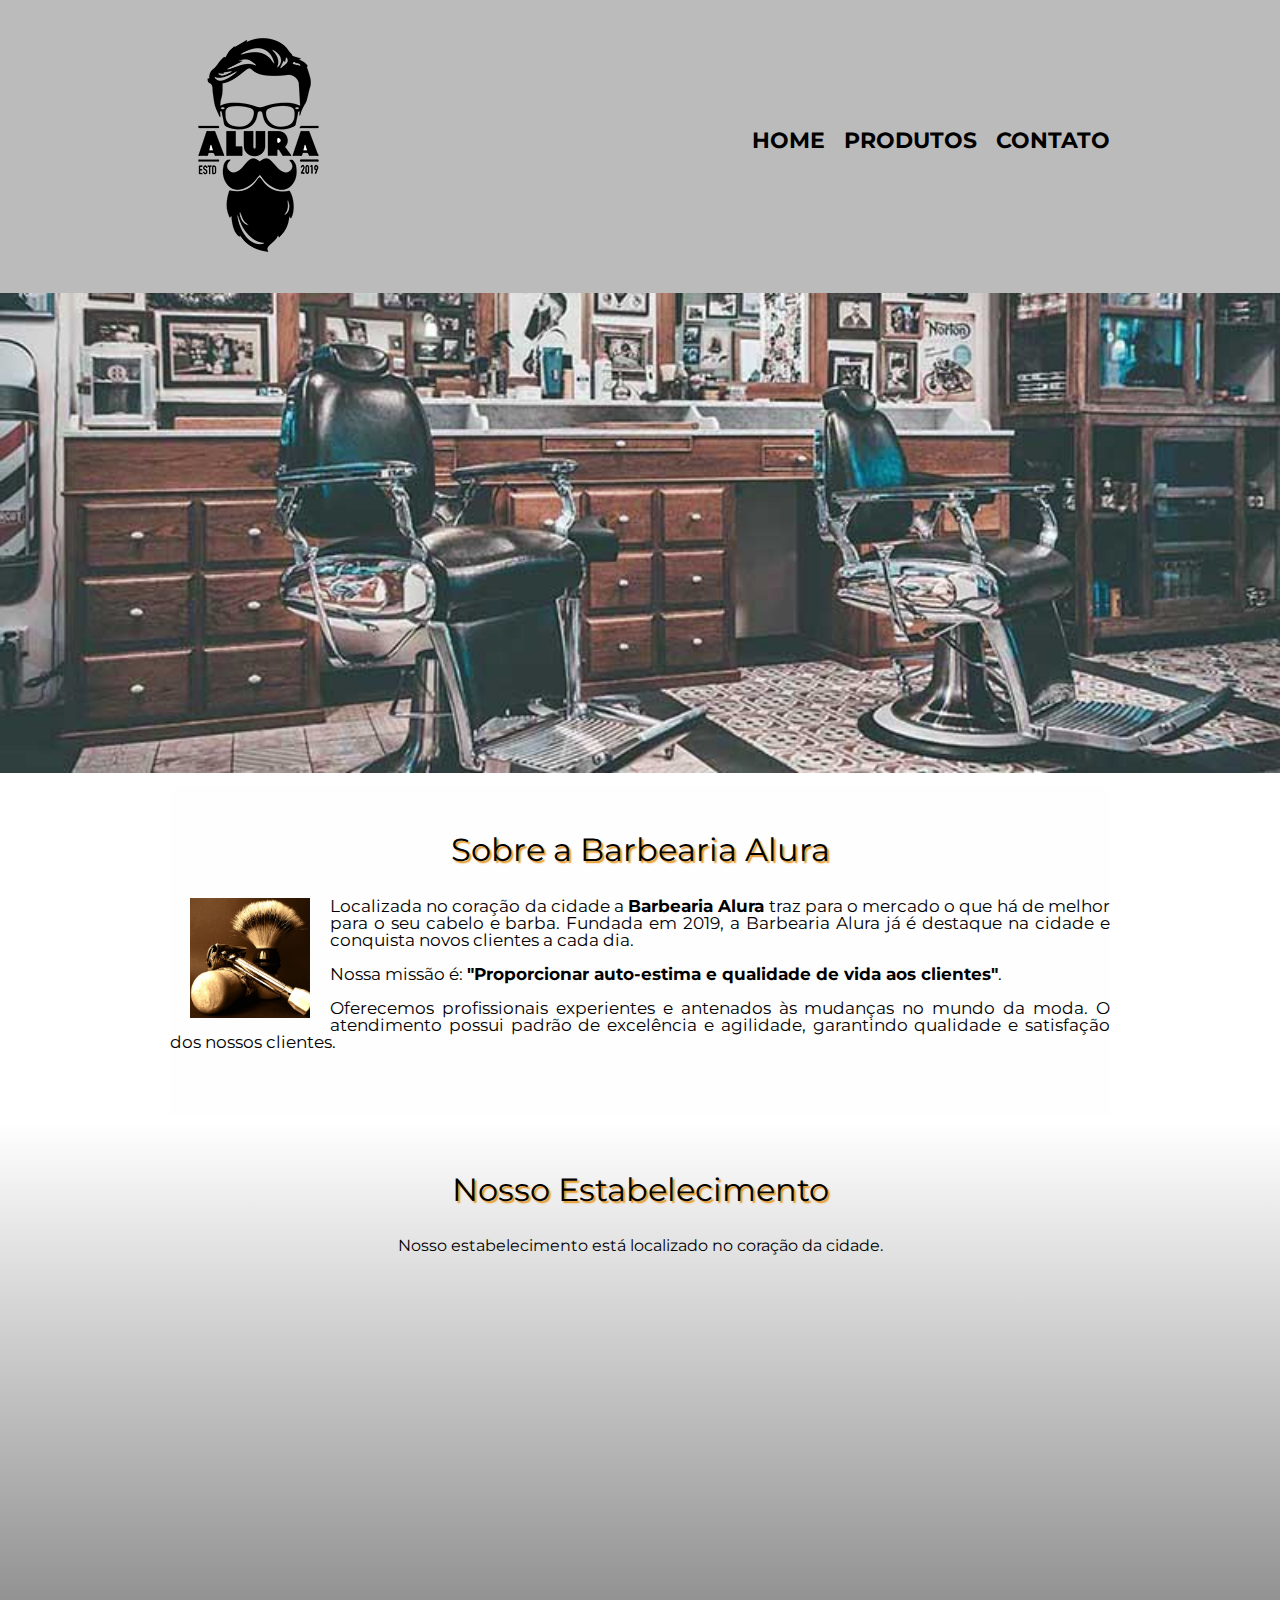
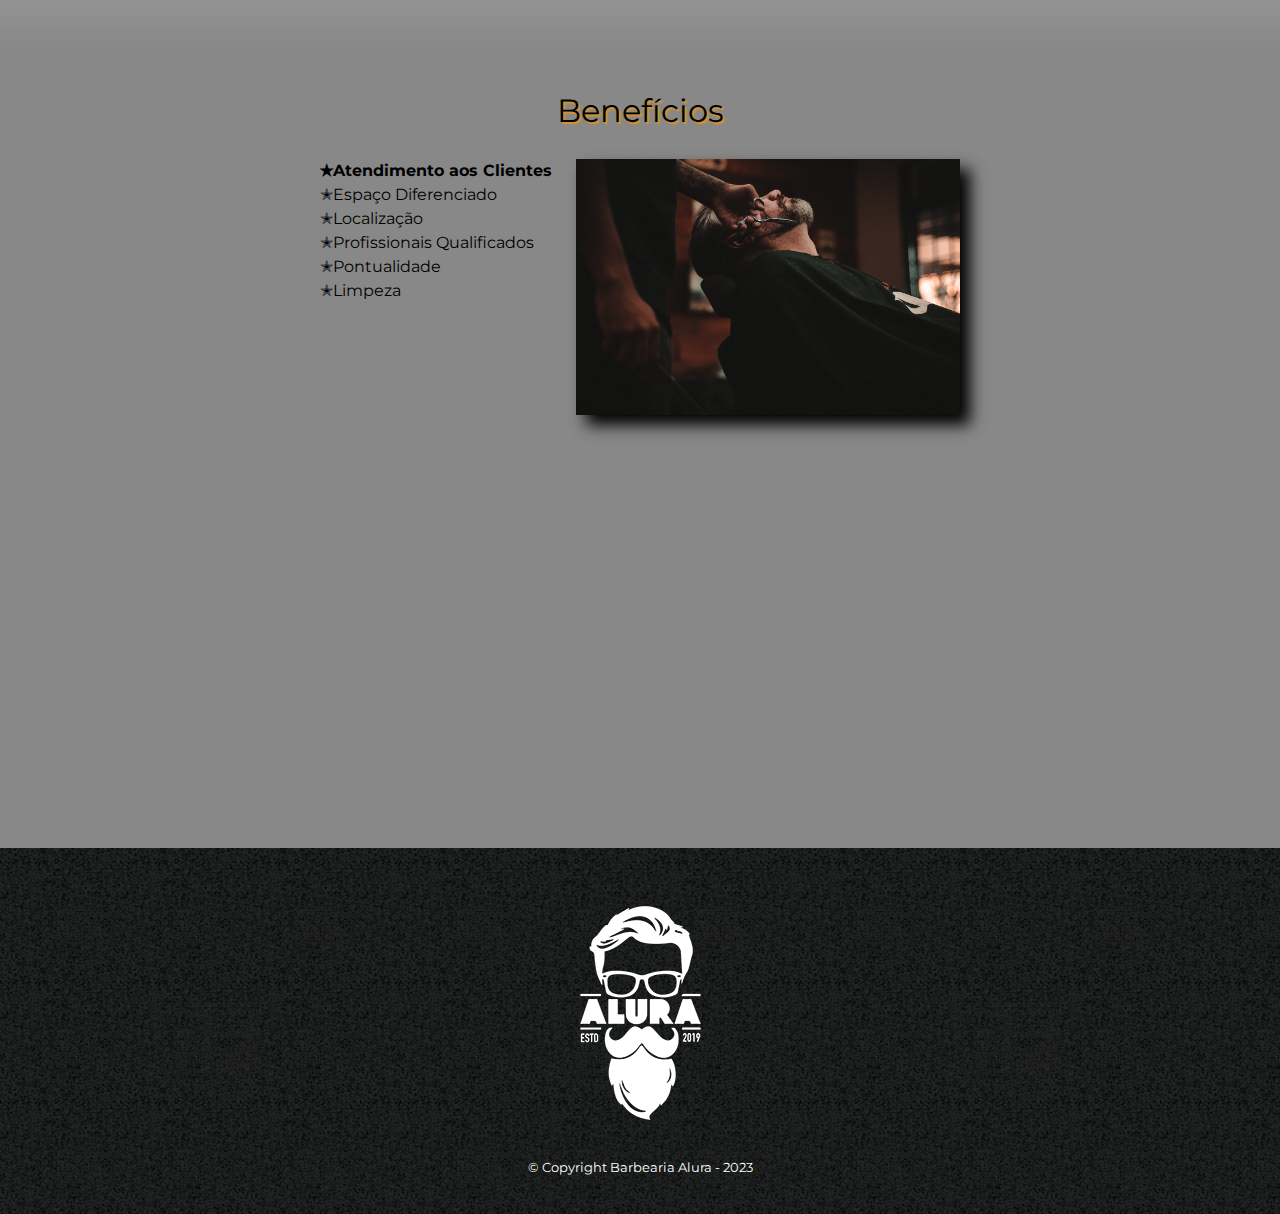
<file: index.html>
<!DOCTYPE html>
<html>
    <head>
        <meta charset = "UTF-8">
        <meta name="viewport" content="width=device-width">
        <title>Barbearia Alura</title>

        <link rel="stylesheet" href="reset.css">
        <link rel="stylesheet" href="style.css">
        <link rel="preconnect" href="https://fonts.googleapis.com">
        <link rel="preconnect" href="https://fonts.gstatic.com" crossorigin>
        <link href="https://fonts.googleapis.com/css2?family=Montserrat&display=swap" rel="stylesheet">
            
    </head>

    <body>
        <header> 
            <div class="caixa">
                <h1><img src="logo.png" alt="Logo da Barbearia Alura"> </h1>
                <nav>
                    <ul>
                        <li><a href="index.html">Home</a></li>
                        <li><a href="produtos.html">Produtos</a></li>
                        <li><a href="contato.html">Contato</a></li>
                    </ul>
                </nav>
            </div>
        </header>

            <img class="banner" src="banner.jpg">

        <main>

            <section class="principal">
                <h2 class="titulo-principal">Sobre a Barbearia Alura</h2>

                <img class="imagem-utensilios" src="utensilios.jpg" alt="utensilios-de-barbeiro">

                <p>Localizada no coração da cidade a <strong>Barbearia Alura</strong> traz para o mercado o que há de melhor para o seu cabelo e barba. Fundada em 2019, a Barbearia Alura já é destaque na cidade e conquista novos clientes a cada dia.</p>

                <p id="missão"><em>Nossa missão é: <strong>"Proporcionar auto-estima e qualidade de vida aos clientes"</strong>.</em></p>

                <p>Oferecemos profissionais experientes e antenados às mudanças no mundo da moda. O atendimento possui padrão de excelência e agilidade, garantindo qualidade e satisfação dos nossos clientes.</p>
            </section>

            <section class="mapa">
                <h3 class="titulo-principal">Nosso Estabelecimento</h3>
                <p>Nosso estabelecimento está localizado no coração da cidade.</p>
                <div class="mapa-conteudo">
                    <iframe src="https://www.google.com/maps/embed?pb=!1m18!1m12!1m3!1d3656.449978833244!2d-46.63681657067482!3d-23.
                    58818981942092!2m3!1f0!2f0!3f0!3m2!1i1024!2i768!4f13.1!3m3!1m2!1s0x94ce5a2b2ed7f3a1%3A0xab35da2f5ca62674!2sAlura%20
                    -%20Escola%20Online%20de%20Tecnologia!5e0!3m2!1spt-BR!2sbr!4v1673490910734!5m2!1spt-BR!2sbr" 
                    width="100%" height="300" style="border:0;" allowfullscreen="" loading="lazy" referrerpolicy="no-referrer-when-downgrade"></iframe>
                </div>
            </section>
                
            <section class="beneficios">
                <h3 class="titulo-principal">Benefícios</h3>
            
                <div class="conteudo-beneficios">
                    <ul class="lista-beneficios">
                        <li class="itens">Atendimento aos Clientes</li>
                        <li class="itens">Espaço Diferenciado</li>
                        <li class="itens">Localização</li>
                        <li class="itens">Profissionais Qualificados</li>
                        <li class="itens">Pontualidade</li>
                        <li class="itens">Limpeza</li>
                    </ul><img src="beneficios.jpg" class="imagem-beneficios">
                </div>

                <div class="video">
                    <iframe width="100%" height="315" src="https://www.youtube.com/embed/wcVVXUV0YUY"
                    title="YouTube video player" frameborder="0" 
                    allow="accelerometer; autoplay; clipboard-write; encrypted-media; gyroscope; picture-in-picture; web-share" allowfullscreen></iframe>
                </div>
            </section>  

        </main> 
        
        <footer>
            <img src="logo-branco.png">
            <p class="copyright">&#169; Copyright Barbearia Alura - 2023</p> 
        </footer>
            
    </body>

</html>
</file>
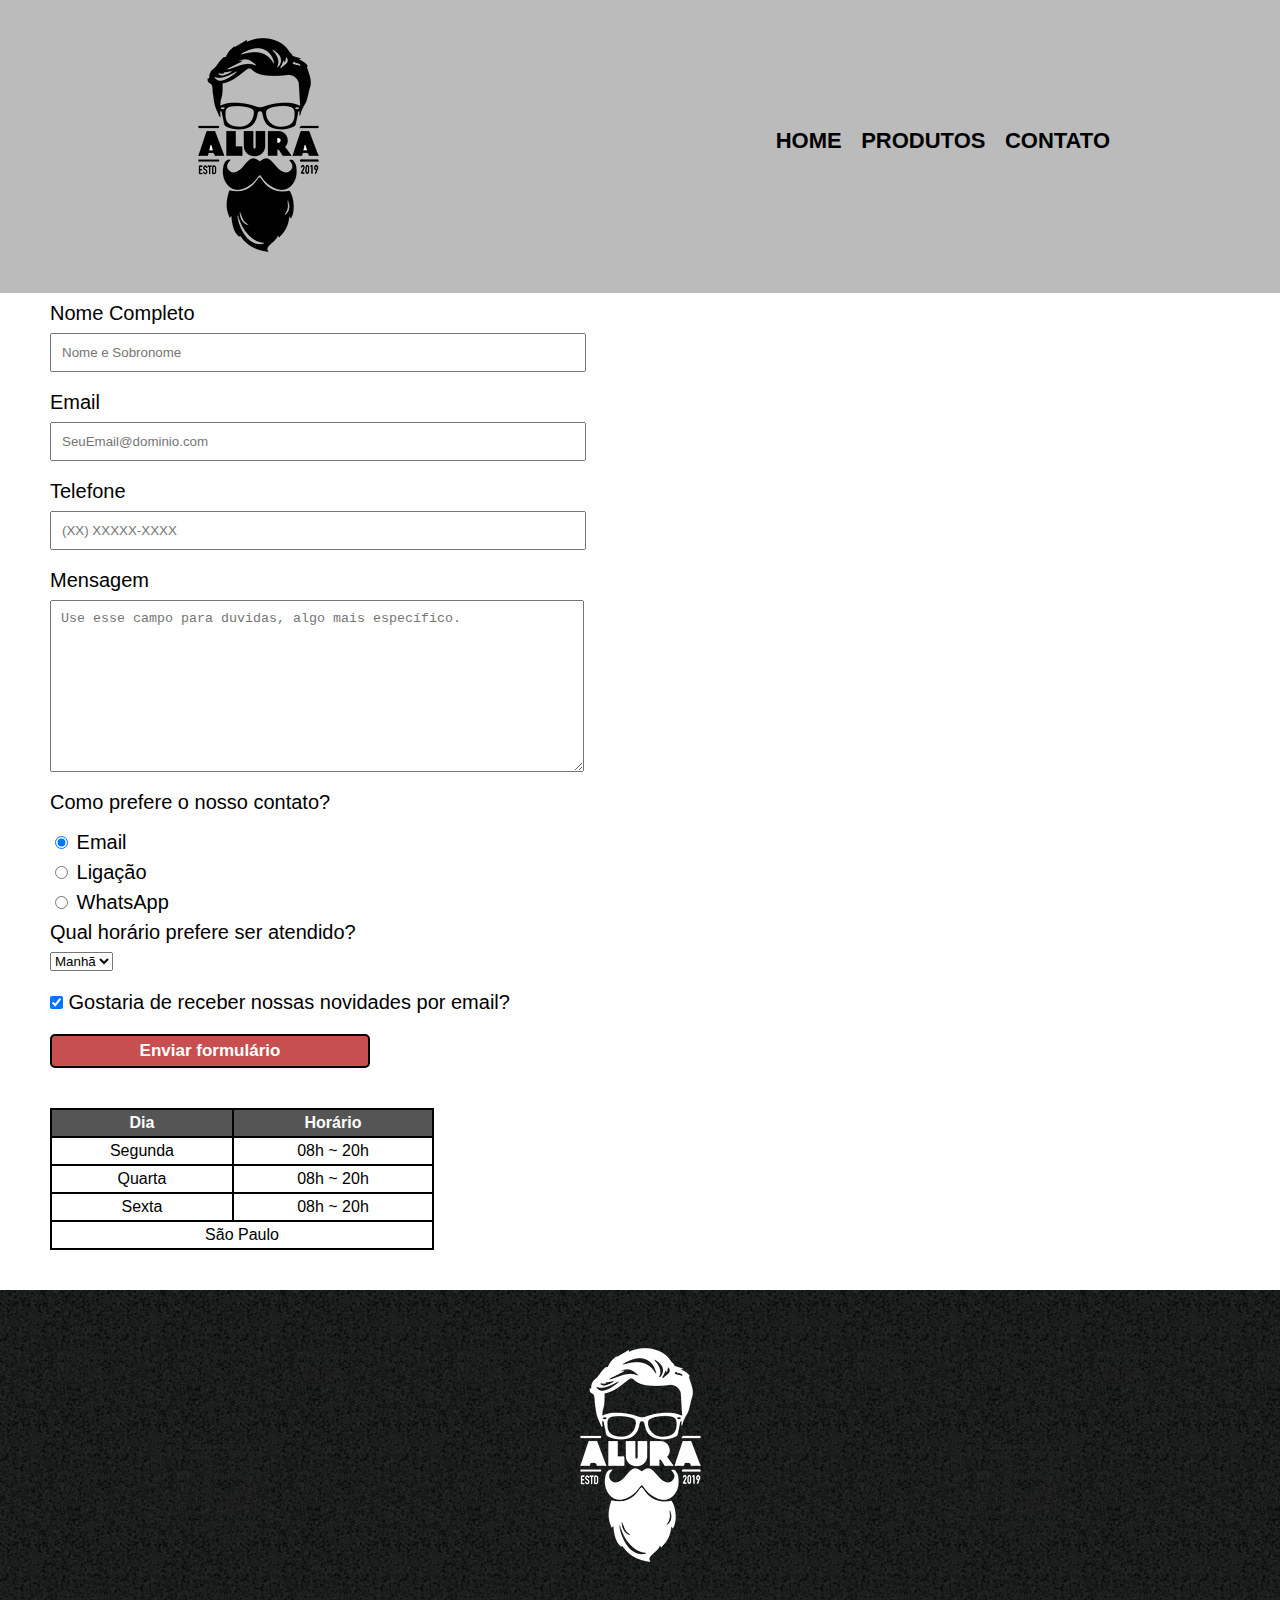
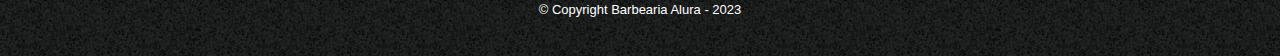
<file: contato.html>
<!DOCTYPE html>
<html>
    <head>
        <meta charset="UTF-8">
        <meta name="viewport" content="width=device-width">
        <title> Contato - Barbearia Alura</title>
        <link rel="stylesheet" href="reset.css">
        <link rel="stylesheet" href="style.css">

    </head>

    <body>
        <header> 
            <div class="caixa">
                <h1><img src="logo.png" alt="Logo da Barbearia Alura"> </h1>
                <nav>
                    <ul>
                        <li><a href="index.html">Home</a></li>
                        <li><a href="produtos.html">Produtos</a></li>
                        <li><a href="contato.html">Contato</a></li>
                    </ul>
                </nav>
            </div>
        </header>
        <main>
            <form>
                <label for="nomeCompleto">Nome Completo </label>
                <input type="text" id="nomeCompleto" class="input-padrao" required placeholder="Nome e Sobronome">        

                <label for="email">Email </label>
                <input type="email" id="email" class="input-padrao" required placeholder="SeuEmail@dominio.com">
               
                <label for="telefone">Telefone </label>
                <input type="tel" id="telefone" class="input-padrao" required placeholder="(XX) XXXXX-XXXX">
                
                <label for="mensagem">Mensagem</label>
                <textarea id="mensagem" cols="70" rows="10" class="input-padrao" required placeholder="Use esse campo para duvidas, algo mais específico."></textarea>
                
                <fieldset>
                    <legend>Como prefere o nosso contato?</legend>
                    <label for="radio-email"><input type="radio" name="contato" id="radio-email" checked> Email</label>
                   
                    <label for="radio-ligacao"><input type="radio" name="contato" id="radio-ligacao"> Ligação</label>
                    
                    <label for="radio-whatsapp"><input type="radio" name="contato" id="radio-whatsapp"> WhatsApp</label>
                    
                </fieldset>

                <fieldset>
                    <legend>Qual horário prefere ser atendido?</legend>
                    <select>
                        <option>Manhã</option>
                        <option>Tarde</option>
                        <option>Noite</option>
                
                    </select>
                </fieldset>

                <label><input class="checkbox" type="checkbox" checked> Gostaria de receber nossas novidades por email?</label>
                
                <input class="botaoDeEnviar" type="submit" value="Enviar formulário">
                
            </form>

            <table>
                <thead>
                    <th>
                        Dia
                    </th>
                    <th>
                        Horário
                    </th>
                </thead>

                <tbody>
                    <tr> 
                        <td>
                            Segunda 
                        </td>

                        <td>
                            08h ~ 20h
                        </td>
                    </tr>

                    <tr>
                        <td>
                            Quarta 
                        </td>
                    
                        <td>    
                            08h ~ 20h
                        </td>
                    </tr>

                    <tr>
                        <td>
                            Sexta
                        </td>
                        <td>
                            08h ~ 20h
                        </td>
                    </tr>
                </tbody>   
                 
                <tfoot>
                    <tr>
                        <td colspan="2">São Paulo</td> 
                    </tr>
                </tfoot>
                
            </table>

        </main>
        <footer>
            <img src="logo-branco.png" alt="Logo da Barbearia Alura">
            <p class="copyright">&#169; Copyright Barbearia Alura - 2023</p>        
        </footer>
    </body>
</html>
</file>
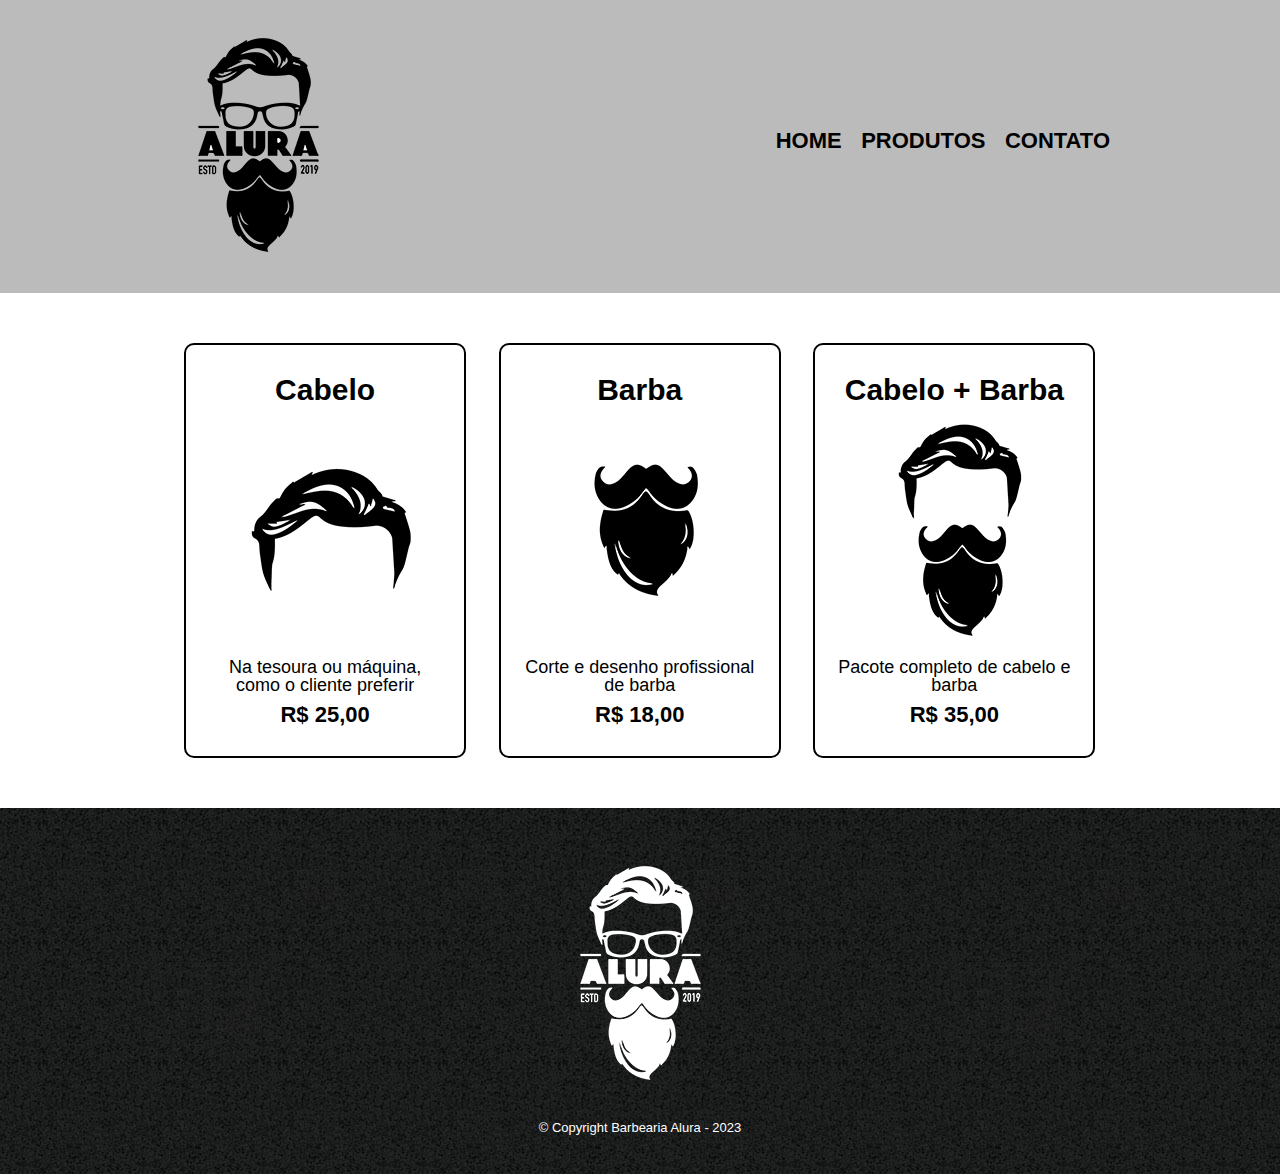
<file: Produtos.html>
<!DOCTYPE html>
<html>
    <head>
        <meta charset="UTF-8">
        <meta name="viewport" content="width=device-width">
        <title> Produtos - Barbearia Alura</title>
        <link rel="stylesheet" href="reset.css">
        <link rel="stylesheet" href="style.css">

    </head>

    <body>
        <header> 
            <div class="caixa">
                <h1><img src="logo.png"> </h1>
                <nav>
                    <ul>
                        <li><a href="index.html">Home</a></li>
                        <li><a href="produtos.html">Produtos</a></li>
                        <li><a href="contato.html">Contato</a></li>
                    </ul>
                </nav>
            </div>
        </header>
        <main class="produtos">
            <li>
                <h2>Cabelo</h2>
                <img src="cabelo.jpg">
                <p class="produto-descricao">Na tesoura ou máquina, como o cliente preferir</p>
                <p class="produto-preco">R$ 25,00</p>
            </li>
            <li>
                <h2>Barba</h2>
                <img src="barba.jpg">
                <p class="produto-descricao">Corte e desenho profissional de barba</p>
                <p class="produto-preco">R$ 18,00</p>
            </li>
            <li>
                <h2>Cabelo + Barba</h2>
                <img src="cabelo+barba.jpg">
                <p class="produto-descricao">Pacote completo de cabelo e barba</p>
                <p class="produto-preco">R$ 35,00</p>
            </li>
        </main>   
        <footer>
            <img src="logo-branco.png">
            <p class="copyright">&#169; Copyright Barbearia Alura - 2023</p>        
        </footer>
    </body>
</html>
</file>
<file: style.css>
body {
    font-family: 'Montserrat', sans-serif;
}
header {
    background: #BBBBBB;
    padding: 20px 0;
}

.caixa{
    position:relative;
    width: 940px;
    margin:0 auto;
}

nav {
    position: absolute;
    top: 110px;
    right: 0;
}

nav li {
    display: inline;
    margin: 0 0 0 15px;
}

nav a {
    text-transform: uppercase;
    color: black;
    font-weight: bold;
    font-size: 22px;
    text-decoration: none;
}

nav a:hover {
    color: rgb(241, 226, 137);
    text-decoration:underline;
}

.produtos {
    width: 940px;
    margin: 0 auto;
    padding: 50px 0;
}

.produtos li {
    display: inline-block;
    text-align: center;
    width: 30%;
    vertical-align: top;
    margin: 0 1.5%;
    padding: 30px 20px;
    box-sizing: border-box;
    border: 2px solid #000000;
    border-radius: 10px;
}

.produtos li:hover{
    border-color: rgb(241, 226, 137);
}

.produtos li:active {
    border-color: rgb(4, 145, 27);
}

.produtos li:hover h2{
    font-size: 35px;
}

.produtos h2 {
    font-size: 30px;
    font-weight: bold;
}

.produto-descricao {
    font-size: 18px;
}

.produto-preco {
    font-size: 22px;
    font-weight: bold;
    margin-top: 10px;
}

footer {
    text-align: center;
    background: url("bg.jpg");
    padding: 40px 0;
}

.copyright {
    color: #FFFFFF;
    font-size: 13px;
    margin-top: 20px;
}

main label, form legend {
    display: block;
    margin: 10px 50px 10px;
    font-size: 20px;
}

.input-padrao {
    display: block;
    margin:0 50px 20px;
    padding: 10px 10px;
    width: 40%;
}

select {
    margin: 0 50px 0;
}

.checkbox {
    margin: 15px 0;
}

.botaoDeEnviar {
    width: 25%;
    font-size: 17px;
    padding: 5px;
    background: #c74f4f;
    color: white;
    font-weight: bold;
    border: 2px solid black;
    border-radius: 5px;
    transition: 0.5s all;
    cursor: pointer;
    margin: 0 50px 20px;
}

.botaoDeEnviar:hover {
    background: #9b1c1c;
    transform: scale(1.2);
}

table {
    margin: 20px 50px 40px;
    text-align: center;
    width: 30%;
}

thead {
    background: #555555;
    font-weight: bold;
    color: white;
}

th, td {
    border: 2px solid #000000;
    padding: 5px;
}

/* CSS da página inicial */
.banner {
    width: 100%;
}

.titulo-principal {
    text-align: center;
    font-size: 2em;
    margin: 0 0 1em;
    clear: left;
    text-shadow: 2px 2px 1.5px #e4931a;
}

.principal {
    padding: 3em 0;
    background: #FEFEFE;
    width: 940px;
    margin: 10px auto;
}
.principal p {
    font-size: 17px;
    text-align: justify;
    margin: 0 0 1em;
}

.principal strong {
    font-weight: bold;
}

.princiapl em {
    font-style: italic;
}

.beneficios {
    padding: 3em 0;
    background: #888888;
}

.imagem-beneficios {
    width: 60%;
    opacity: 1;
    box-shadow: 10px 10px 15px 0 #000000;
}

.imagem-beneficios:hover  {
    opacity: 0.6;
}

.conteudo-beneficios {
    width: 640px;
    margin: 0 auto;
}

.itens {
    line-height: 1.5;
}

.itens:before {
    content: "✭";
}

.itens:first-child{
    font-weight: bold;
}

.lista-beneficios {
    width: 40%;
    display: inline-block;
    vertical-align: top;
}

.imagem-utensilios {
    width: 120px;
    float: left;
    margin: 0 20px 0 20px;
}

.mapa {
    padding: 3em 0;
    background: linear-gradient(#FEFEFE, #888888);
}

.mapa-conteudo {
    width: 940px;
    margin: 10px auto;

}

.mapa p {
    text-align: center;
    margin: 0 0 2em;
}

.video {
    width: 560px;
    margin: 2em auto;
}

/* Modificando o site para usarmos em smarthphones*/

@media screen and (max-width:480px){
    .caixa, .principal, .conteudo-beneficios, .mapa-conteudo, .video, .produtos{
        width: auto;
    }

    .principal {
        margin: 1em;
    }

    h1 {
        text-align: center;
    }

    nav {
        position: static;
        text-align: center;
    }

    .lista-beneficios, .imagem-beneficios {
        width: 100%;
    }

    .botaoDeEnviar {
        width: 40%;
    }

    p {
        font-size: 14px;
    }

    .produtos li {
        width: auto;
        margin: 10px;
        display: block;
    }

    table {
        width: 80%;
    }

}
</file>
